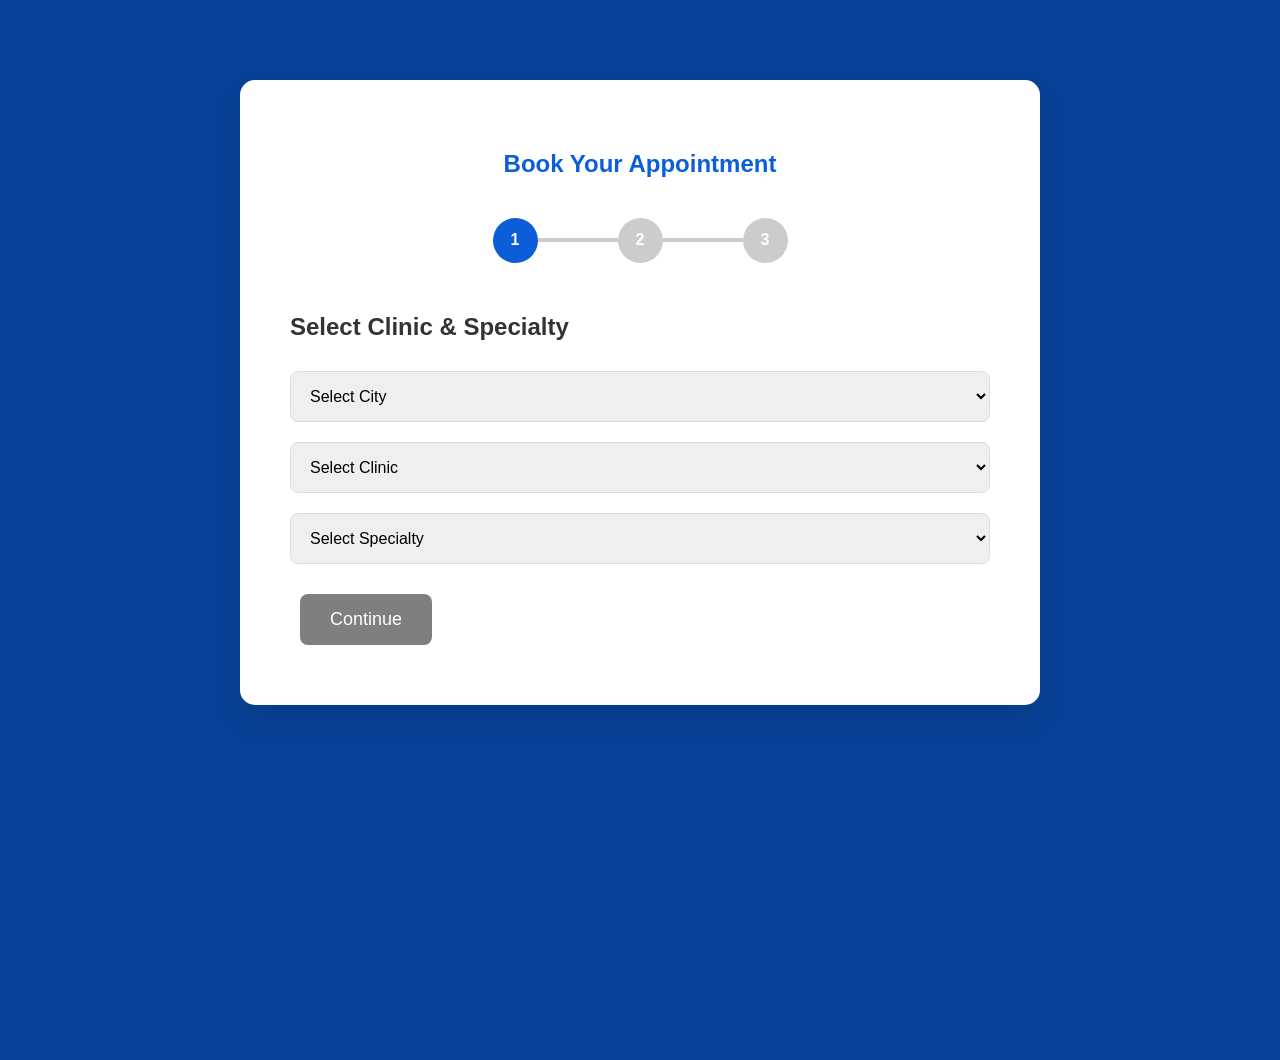
<file: orthonow/appointment.html>
<!DOCTYPE html>
<html lang="en">
<head>
    <meta charset="UTF-8">
    <meta name="viewport" content="width=device-width, initial-scale=1.0">
    <title>Book Appointment | OrthoNow</title>
    <link rel="stylesheet" href="style.css">

    <!-- Google Tag Manager -->
    <script>
    (function(w,d,s,l,i){w[l]=w[l]||[];
    w[l].push({'gtm.start':
    new Date().getTime(),event:'gtm.js'});
    var f=d.getElementsByTagName(s)[0],
    j=d.createElement(s),dl=l!='dataLayer'?'&l='+l:'';
    j.async=true;
    j.src='https://www.googletagmanager.com/gtm.js?id='+i+dl;
    f.parentNode.insertBefore(j,f);
    })(window,document,'script','dataLayer','GTM-WMCD65MC');
    </script>
    
</head>
<body>
    


<noscript>
<iframe
src="https://www.googletagmanager.com/ns.html?id=GTM-WMCD65MC"
height="0"
width="0"
style="display:none;visibility:hidden">
</iframe>
</noscript>

    <section class="booking">
        <div class="booking-container">
            <h1> Book Your Appointment</h1>
            <div class="progress">
                <div class="step active">
                1
                </div>
                <div class="line">
            </div>
             <div class="step">2</div>
            <div class="line"></div>

            <div class="step">3</div>


        </div>

        <div class="form-step active" id="step1">
            <h2>Select Clinic & Specialty</h2>
            <select id="city">
                <option>Select City</option>
                <option> Bengaluru </option>
                <option> Patna </option>
                <option> Kateya </option>
                <option> Gopalgunj </option>
                <option> Coimbatore </option>
                <option> New Delhi </option>
                <option>Hyderabad</option>
                <option>Chennai</option>
            </select>

            <select id="clinic">
                <option>Select Clinic</option>

                <option>Indiranagar</option>

                <option>Boring Road</option>
                <option>Khurhuriya</option>

                <option>Kateya city</option>
                <option>R.S. Puram</option>

                <option>Saket</option>

                <option>Koramangala</option>
                

                <option>Whitefield</option>

                
                
            </select>
            <select id="specialty">

                <option>Select Specialty</option>

                <option>Orthopaedics</option>

                <option>Sports Injury</option>

                <option>Spine Care</option>

            </select>
            <button id="next1">
                Continue
            </button>
        </div>

        <div class="form-step" id="step2">
            <h2>Patient Details</h2>

            <input
id="patientName"
type="text"
placeholder="Full Name">

<input
id="patientPhone"
type="tel"
placeholder="Phone Number">

<input
id="appointmentDate"
type="date">

            <button id="back1">
                Previous
            </button>

            <button id="next2">
                Continue
            </button>

        </div>
        <div class="form-step" id="step3">

            <h2>Confirm Appointment</h2>

            <p>
                Review your appointment details before confirming.
            </p>

            <button id="back2">
                Previous
            </button>

            <button id="confirmBooking">
                Confirm Booking
            </button>

        </div>

    </div>

    </section>
    <script src="booking.js"></script>
    
</body>
</html>
</file>
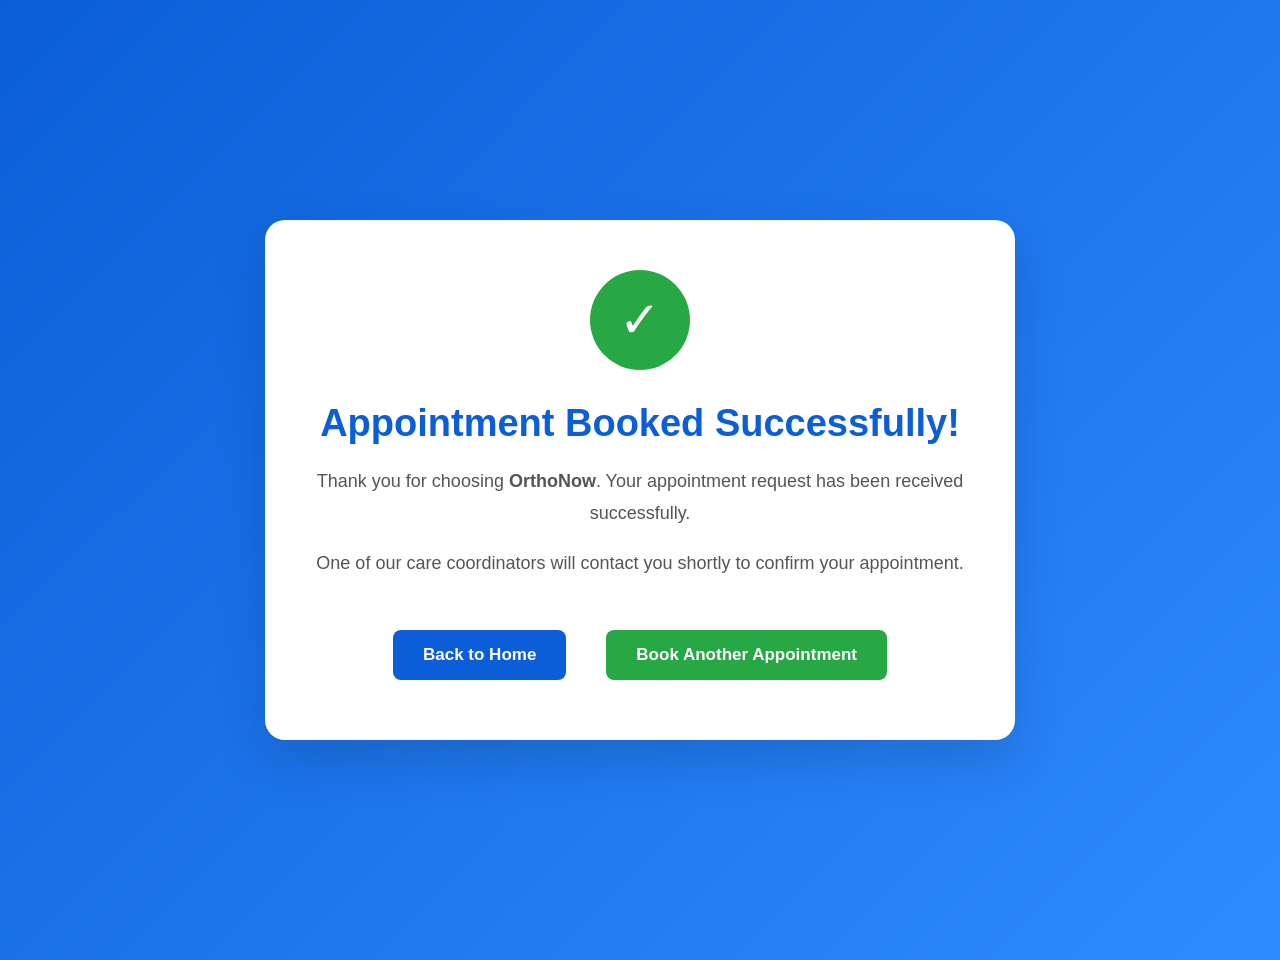
<file: orthonow/thank-you.html>
<!DOCTYPE html>
<html lang="en">

<head>

    <meta charset="UTF-8">
    <meta name="viewport" content="width=device-width, initial-scale=1.0">

    <title>Appointment Confirmed | OrthoNow</title>

    <link rel="stylesheet" href="style.css">

</head>

<body>

<section class="thank-you">

    <div class="thank-you-card">

        <div class="success-icon">
            ✓
        </div>

        <h1>Appointment Booked Successfully!</h1>

        <p>
            Thank you for choosing <strong>OrthoNow</strong>.
            Your appointment request has been received successfully.
        </p>

        <p>
            One of our care coordinators will contact you shortly to confirm your appointment.
        </p>

        <div class="thank-buttons">

            <a href="index.html" class="home-btn">
                Back to Home
            </a>

            <a href="appointment.html" class="book-again-btn">
                Book Another Appointment
            </a>

        </div>

    </div>

</section>
<script src="booking.js"></script>

</body>

</html>
</file>
<file: orthonow/style.css>
body{
    margin: 0;
    font-family: Arial;
    background-color: #f4f4f4;
}

.hero{
    text-align: center;
    padding: 100px 30px;
    position: relative;
    overflow: hidden;
    padding-top: 150px;
    color: white;
}

.hero video{
    position: absolute;
    top: 0;
    left: 0;
    width: 100%;
    height: 100%;
    object-fit: cover;
    z-index: -1;
} 

.hero h1{
    font-family:franklin;
    padding: 10px 0;
    font-size: 58px;
    text-shadow: -1px -1px 0 #000, 1px 1px 0 #000, 1px -1px 0 #000, -1px 1px 0 #000;
    color: #ffffff;
}

.hero p{
    font-family:lucida sans;
    font-size: 20px;
    max-width: 600px;
    margin: auto;
    line-height: 1.6;
    text-shadow: -1px -1px 0 #000, 1px 1px 0 #000, 1px -1px 0 #000, -1px 1px 0 #000;
}
.button{
    margin-top: 30px;
    
}
button,a{
    font-family: 'Franklin Gothic Medium', 'Arial Narrow', Arial, sans-serif;
    padding:15px 30px;
    font-size:18px;
    border-radius:8px;
    text-decoration: none;
    margin:10px;
    cursor:pointer;
    
}
button{
    background-color: rgba(0,0,0,0.5);
    color:white;
    border:none;

}
a{
    background : rgba(0,0,0,0.5);
    color: white;
}


.services{
    padding:80px 8%;
    background:#ffffff;
}

.section-title{
    text-align:center;
    margin-bottom:60px;
}

.section-title h2{
    font-size:38px;
    color:#96d70b;
    margin-bottom:15px;
}

.section-title p{
    color:#666;
    font-size:20px;
    max-width:700px;
    margin:auto;
    line-height:1.7;
}

.services-container{

    display:grid;

    grid-template-columns:repeat(auto-fit,minmax(280px,1fr));

    gap:30px;

}

.service-card{

    background:#fff;

    border-radius:15px;

    padding:35px;

    text-align:center;

    box-shadow:0 8px 20px rgba(0,0,0,.08);

    transition:.3s;

}

.service-card:hover{

    transform:translateY(-10px);

    box-shadow:0 15px 35px rgba(0,0,0,.15);

}

.service-icon{

    font-size:55px;

    margin-bottom:20px;

}

.service-card h3{

    margin-bottom:15px;

    color:#0B5ED7;

}

.service-card p{

    color:#555;

    line-height:1.7;

    margin-bottom:25px;

}

.service-btn{

    background:#0B5ED7;

    color:white;

    border:none;

    padding:12px 25px;

    border-radius:8px;

    cursor:pointer;

    font-size:16px;

    transition:.3s;

}

.service-btn:hover{

    background:#084298;

}
.clinics{
    padding:80px 8%;

    background:#f8fbff;
    text-align:center;
    display:grid;
    grid-template-columns:repeat(auto-fit,minmax(280px,1fr));
    gap:30px;

}
.clinics h2{
    font-size:38px;
    color:#0B5ED7;
    margin-bottom:15px;
    grid-column: 1 / -1;
}
.card{
    background-color: #ffffff;
    padding: 35px 25px;
    border-radius: 15px;
    box-shadow: 0 8px 20px rgba(0,0,0,.08);
    transition: .3s;
    font-size: 25px;
    font-weight: 600;
    color:#333;
    cursor: pointer;
}
.card:hover{
    transform: translateY(-10px);
    box-shadow: 0 15px 35px rgba(0,0,0,.15);
    color:#0B5ED7;
}
@media(max-width:768px){
    .clinics{
        grid-template-columns:1fr;
    }
}



.why-choose{
    padding:80px 8%;
    background:#f8f8f8;

}

.why-container{
    display:grid;
    grid-template-columns:repeat(auto-fit,minmax(280px,1fr));
    gap:30px;
    margin-top:50px;
}

.why-card{
    background:#fff;
    padding:35px;
    border-radius:15px;
    text-align:center;
    box-shadow:0 10px 25px rgba(0,0,0,.08);
    transition:.3s;
}
.why-card:hover{
    transform:translateY(-10px);
    box-shadow:0 15px 35px rgba(0,0,0,.15);
}

.why-icon{
    font-size:65px;
    margin-bottom:20px;
}
.why-card h3{
    margin-bottom:15px;
    color:#0B5ED7;
}
.why-card p{
    color:#555;
    line-height:1.7;
}




/*.stats{
    background:#0B5ED7;
    color:white;
    grid-template-columns:repeat(auto-fit,minmax(200px,1fr));
    gap:30px;
    padding:80px 8%;
    text-align:center;
}
.stat-box h2{
    font-size:42px;
    margin-bottom:10px;
}

.stat-box p{
    font-size:18px;
    }
    */

    /* ===========================
   Statistics Section
=========================== */

.stats {
    display: flex;
    justify-content: center;
    align-items: center;
    flex-wrap: wrap;
    gap: 25px;
    padding: 70px 8%;
    background: linear-gradient(135deg, #f5fbff, #e8f6ff);
}

.stat-box {
    background: #ffffff;
    width: 250px;
    padding: 35px 25px;
    text-align: center;
    border-radius: 15px;
    box-shadow: 0 8px 25px rgba(0,0,0,0.08);
    transition: all 0.35s ease;
    border-bottom: 5px solid #0077b6;
}

.stat-box:hover {
    transform: translateY(-10px);
    box-shadow: 0 15px 35px rgba(0,119,182,0.25);
}

.stat-box h2 {
    font-size: 42px;
    color: #0077b6;
    margin-bottom: 12px;
    font-weight: 700;
}

.stat-box p {
    font-size: 18px;
    color: #555;
    font-weight: 500;
    letter-spacing: 0.5px;
}

/* Responsive */

@media (max-width: 992px) {
    .stat-box {
        width: 220px;
    }

    .stat-box h2 {
        font-size: 36px;
    }
}

@media (max-width: 768px) {

    .stats {
        padding: 50px 20px;
        gap: 20px;
    }

    .stat-box {
        width: 45%;
    }
}

@media (max-width: 500px) {

    .stat-box {
        width: 100%;
    }

    .stat-box h2 {
        font-size: 34px;
    }

    .stat-box p {
        font-size: 16px;
    }
}

.testimonials{
    padding:80px 8%;
    background:#f8f8f8;

}
.section-title{
    text-align:center;
    margin-bottom:60px;
}

.section-title h2{
    font-size: 42px;
    color:#0B5ED7;
    margin-bottom:15px;
}

.section-title  p{
    color:#666;
    font-size:20px;
    max-width:700px;
    margin:auto;
    
}

.testimonials-container{
    display:grid;
    grid-template-columns:repeat(auto-fit,minmax(280px,1fr));
    gap:30px;
    
}
.testimonial-card{
    background:#f8f8ff;
    padding:35px;
    border-radius:15px;
    text-align:center;
    box-shadow:0 10px 25px rgba(0,0,0,.08);
    transition:.3s;
}
.testimonial-card:hover{
    transform:translateY(-10px);
    box-shadow:0 15px 35px rgba(0,0,0,.15);
}
.stars{
    color:#f1c40f;
    font-size:24px;
    margin-bottom:15px;
}
.testimonial-card p{
    color:#555;
    line-height:1.8;
    margin-bottom:25px;
    font-style:italic;

}
.testimonial-card h3{

    color:#0B5ED7;

    margin-bottom:8px;

}

.testimonial-card span{

    color:#777;

    font-size:15px;

}


.blogs{

    padding:80px 8%;

    background:#f8fbff;

}

.blog-container{

    display:grid;

    grid-template-columns:repeat(auto-fit,minmax(320px,1fr));

    gap:35px;

    margin-top:50px;

}

.blog-card{

    background:#fff;

    border-radius:15px;

    overflow:hidden;

    box-shadow:0 10px 25px rgba(0,0,0,.08);

    transition:.3s;

}

.blog-card:hover{

    transform:translateY(-10px);

    box-shadow:0 18px 35px rgba(0,0,0,.15);

}

.blog-card img{

    width:100%;

    height:220px;

    object-fit:cover;

}

.blog-content{

    padding:25px;

}

.blog-content span{

    color:#0B5ED7;

    font-size:14px;

    font-weight:bold;

}

.blog-content h3{

    margin:15px 0;

    color:#333;

    font-size:24px;

}

.blog-content p{

    color:#666;

    line-height:1.7;

    margin-bottom:25px;

}

.blog-content a{

    background:none;

    color:#0B5ED7;

    padding:0;

    margin:0;

    font-weight:bold;

    text-decoration:none;

}

.blog-content a:hover{

    color:#084298;

}


.guide-section{

    padding:90px 8%;

    background:#0B5ED7;

    color:white;

}

.guide-container{

    display:grid;

    grid-template-columns:1fr 1fr;

    gap:60px;

    align-items:center;

}

.guide-left h2{

    font-size:42px;

    margin-bottom:20px;

}

.guide-left p{

    font-size:18px;

    line-height:1.8;

    margin-bottom:25px;

}

.guide-left ul{

    list-style:none;

}

.guide-left li{

    margin-bottom:18px;

    font-size:18px;

}

.guide-right{

    background:white;

    padding:40px;

    border-radius:15px;

    box-shadow:0 15px 35px rgba(0,0,0,.2);

}

.guide-right form{

    display:flex;

    flex-direction:column;

}

.guide-right input{

    padding:16px;

    margin-bottom:20px;

    border:1px solid #ddd;

    border-radius:8px;

    font-size:17px;

}

.guide-right button{

    padding:16px;

    background:#28a745;

    color:white;

    border:none;

    border-radius:8px;

    cursor:pointer;

    font-size:18px;

    transition:.3s;

}

.guide-right button:hover{

    background:#218838;

}

@media(max-width:768px){

    .guide-container{

        grid-template-columns:1fr;

    }

}


.booking{

    background:#084298;

    min-height:100vh;

    padding:80px 20px;

}

.booking-container{

    max-width:700px;

    margin:auto;

    background:white;

    padding:50px;

    border-radius:15px;

    box-shadow:0 15px 35px rgba(0,0,0,.1);

}

.booking h1{

    text-align:center;

    color:#0B5ED7;

    margin-bottom:40px;

}

.progress{

    display:flex;

    justify-content:center;

    align-items:center;

    margin-bottom:50px;

}

.step{

    width:45px;

    height:45px;

    border-radius:50%;

    background:#ccc;

    color:white;

    display:flex;

    justify-content:center;

    align-items:center;

    font-weight:bold;

}

.step.active{

    background:#0B5ED7;

}

.line{

    width:80px;

    height:4px;

    background:#ccc;

}

.form-step{

    display:none;

}

.form-step.active{

    display:block;

}

.form-step h2{

    margin-bottom:30px;

    color:#333;

}

.form-step input,
.form-step select{

    width:100%;

    padding:15px;

    margin-bottom:20px;

    border:1px solid #ddd;

    border-radius:8px;

    font-size:16px;

}

.form-step button{

    margin-top:10px;

}


.thank-you{

    min-height:100vh;

    display:flex;

    justify-content:center;

    align-items:center;

    background:linear-gradient(135deg,#0B5ED7,#2E8BFF);

    padding:30px;

}

.thank-you-card{

    background:#ffffff;

    width:100%;

    max-width:650px;

    padding:50px;

    border-radius:20px;

    text-align:center;

    box-shadow:0 20px 50px rgba(0,0,0,.15);

}

.success-icon{

    width:100px;

    height:100px;

    margin:auto;

    border-radius:50%;

    background:#28a745;

    color:white;

    font-size:50px;

    display:flex;

    justify-content:center;

    align-items:center;

    margin-bottom:30px;

}

.thank-you-card h1{

    color:#0B5ED7;

    font-size:38px;

    margin-bottom:20px;

}

.thank-you-card p{

    color:#555;

    font-size:18px;

    line-height:1.8;

    margin-bottom:15px;

}

.thank-buttons{

    margin-top:40px;

    display:flex;

    justify-content:center;

    gap:20px;

    flex-wrap:wrap;

}

.home-btn,
.book-again-btn{

    display:inline-block;

    padding:15px 30px;

    border-radius:8px;

    text-decoration:none;

    font-size:17px;

    font-weight:bold;

    transition:.3s;

}

.home-btn{

    background:#0B5ED7;

    color:white;

}

.home-btn:hover{

    background:#084298;

}

.book-again-btn{

    background:#28a745;

    color:white;

}

.book-again-btn:hover{

    background:#218838;

}

@media(max-width:768px){

    .thank-you-card{

        padding:35px 25px;

    }

    .thank-you-card h1{

        font-size:30px;

    }

    .thank-buttons{

        flex-direction:column;

    }

    .home-btn,
    .book-again-btn{

        width:100%;

    }

}
</file>
